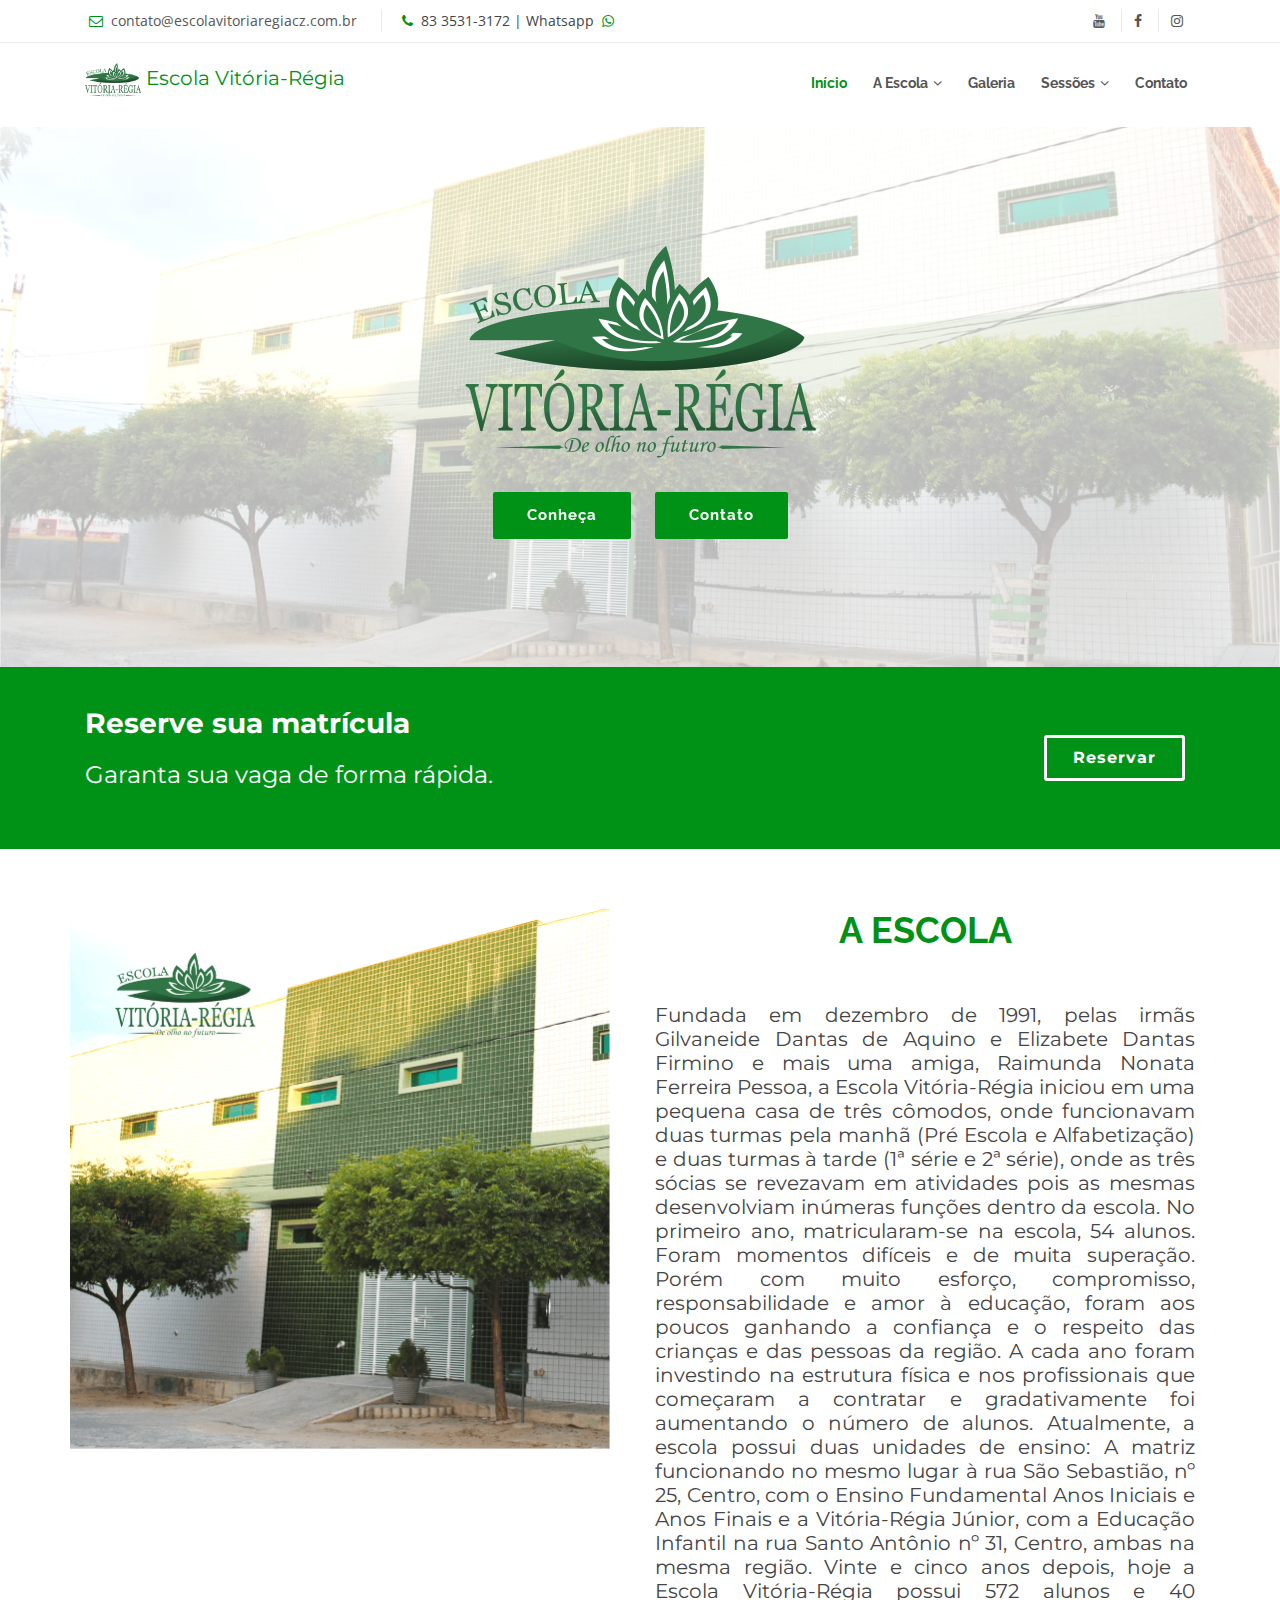
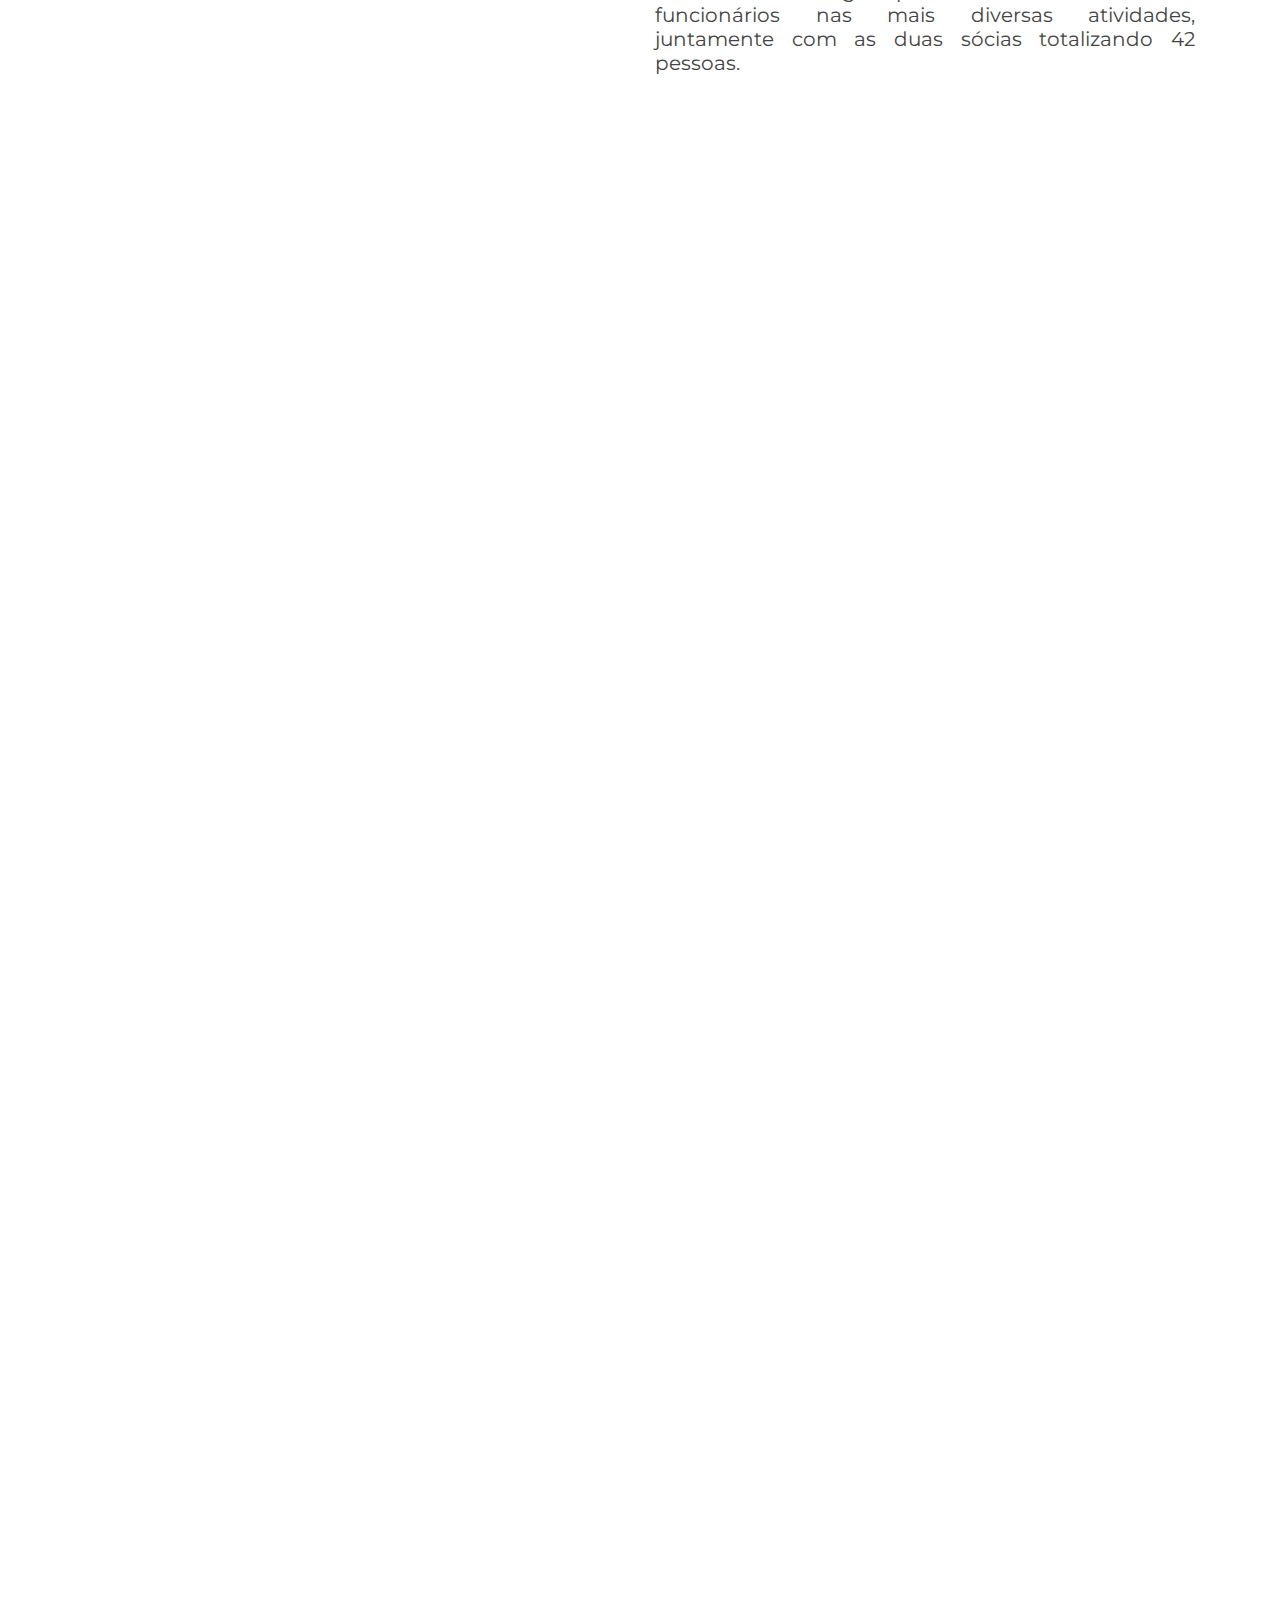
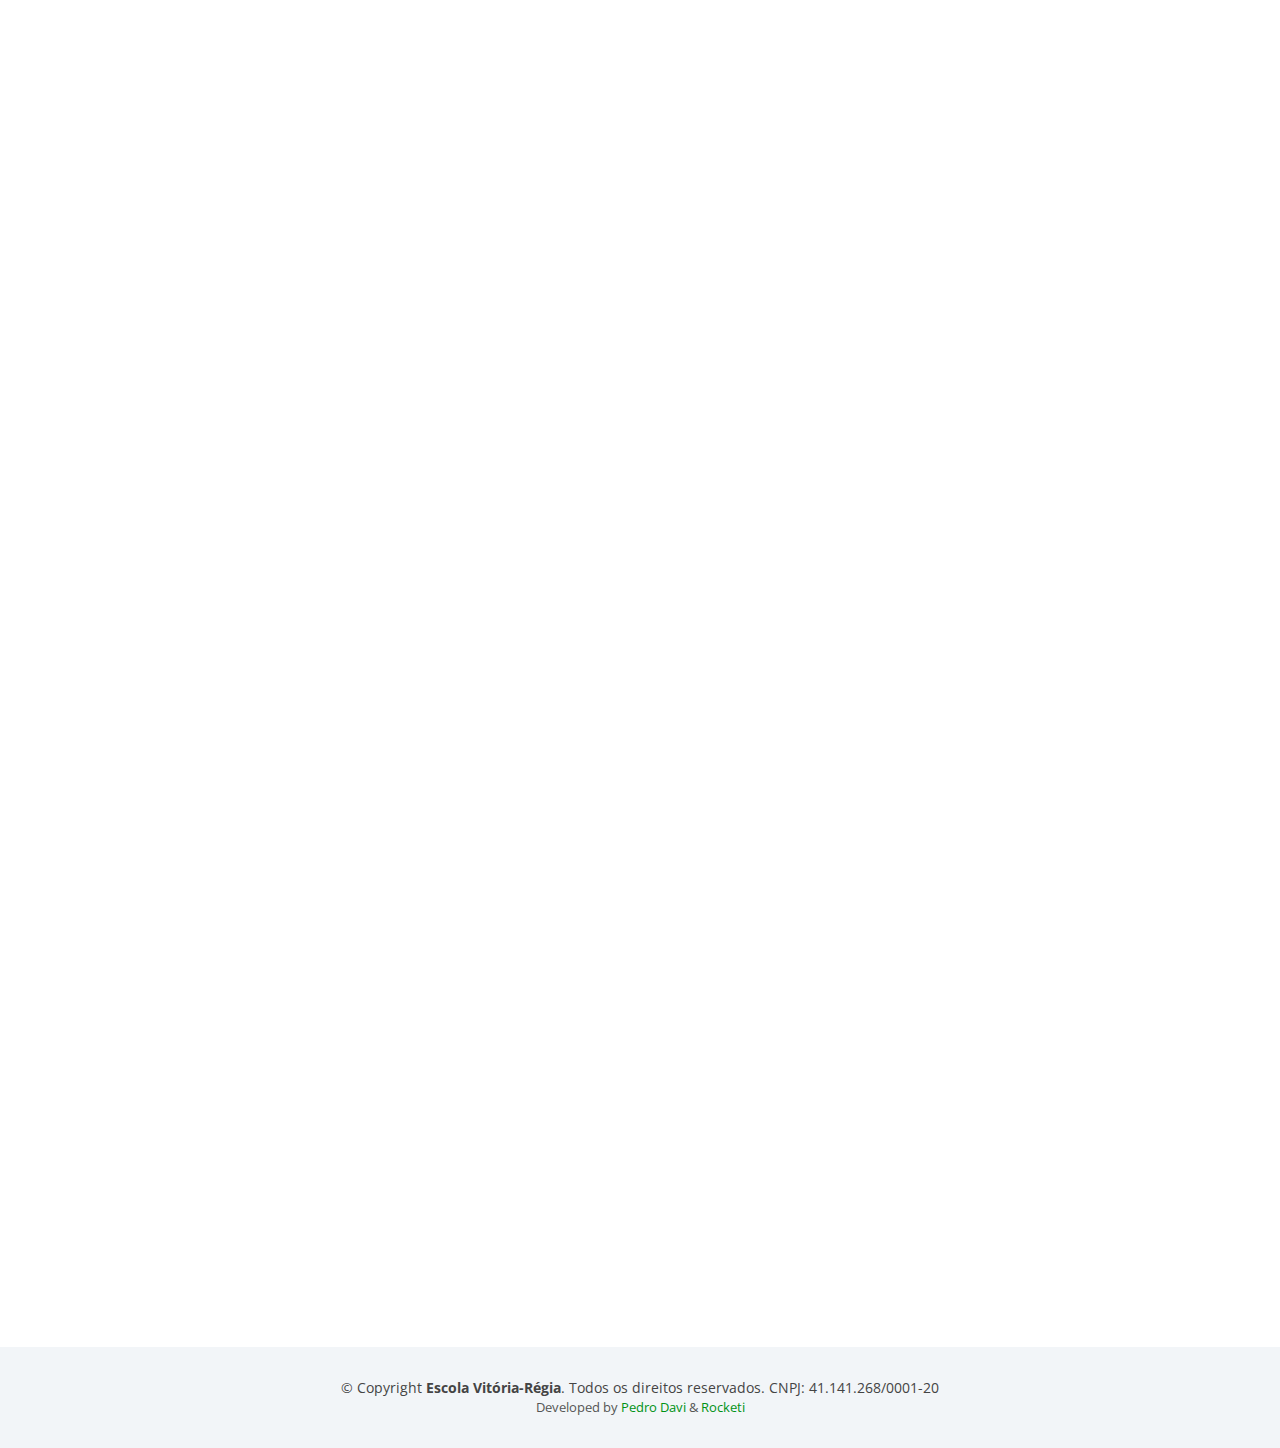
<file: index.html>
<!DOCTYPE html>
<html lang="pt-BR">

<head>
    <meta name="google-site-verification" content="I2YHnyBjPfE0z3pYUQZvrbh8F7MrDylCEKhPIbwIv98" />
    <meta charset="utf-8">
    <title>Escola Vitória-Régia</title>
    <meta content="width=device-width, initial-scale=1.0" name="viewport">
    <meta content="Escola Vitória-Régia, Ensino Infantil e Fundamental I e II" name="keywords">
    <meta content="Escola Vitória-Régia" name="description">

    <!-- Favicons -->
    <link rel="shortcut icon" href="img/favicon.png" type="image/x-icon">

    <!-- Google Fonts -->
    <link
        href="https://fonts.googleapis.com/css?family=Open+Sans:300,300i,400,400i,700,700i|Raleway:300,400,500,700,800|Montserrat:300,400,700"
        rel="stylesheet">

    <!-- Bootstrap CSS File -->
    <link href="lib/bootstrap/css/bootstrap.min.css" rel="stylesheet">

    <!-- Libraries CSS Files -->
    <link href="lib/font-awesome/css/font-awesome.min.css" rel="stylesheet">
    <link href="lib/animate/animate.min.css" rel="stylesheet">
    <link href="lib/ionicons/css/ionicons.min.css" rel="stylesheet">
    <link href="lib/owlcarousel/assets/owl.carousel.min.css" rel="stylesheet">
    <link href="lib/magnific-popup/magnific-popup.css" rel="stylesheet">
    <link href="lib/ionicons/css/ionicons.min.css" rel="stylesheet">

    <!-- Main Stylesheet File -->
    <link href="css/style.css" rel="stylesheet">

</head>

<body id="body">

    <!--==========================
    Top Bar
  ============================-->
    <section id="topbar" class="d-none d-lg-block">
        <div class="container clearfix">
            <div class="contact-info float-left">
                <i class="fa fa-envelope-o"></i> <a
                    href="mailto:contato@escolavitoriaregiacz.com.br">contato@escolavitoriaregiacz.com.br</a>
                <i class="fa fa-phone"></i> 83 3531-3172 | Whatsapp <a href="#" target="_blank" class="whatsapp"><i
                        class="fa fa-whatsapp"></i></a>
            </div>
            <div class="social-links float-right">
                <a href="https://www.youtube.com/channel/UCnDYK0CtbXLREGbxGkaxeYA" target="_blank" class="youtube"><i
                        class="fa fa-youtube"></i></a>
                <a href="https://www.facebook.com/pages/Escola%20Vit%C3%B3ria%20R%C3%A9gia/237015056465266/"
                    target="_blank" class="facebook"><i class="fa fa-facebook"></i></a>
                <a href="https://www.instagram.com/escolavitoriaregia/" target="_blank" class="instagram"><i
                        class="fa fa-instagram"></i></a>
            </div>
        </div>
    </section>

    <!--==========================
    Header
  ============================-->
    <header id="header">
        <div class="container">

            <div id="logo" class="pull-left">
                <h5>
                    <a href="#body" class="scrollto"><img src="img/logo.png" style="width: 10%;"
                            alt="Escola Vitória-Régia" title="Escola Vitória-Régia" /> Escola Vitória-Régia</a>
                </h5>
                <!-- Uncomment below if you prefer to use an image logo -->
                <!-- <a href="#body"><img src="img/logo.png" style="width: 30%;" alt="Escola Vitória-Régia" title="Escola Vitória-Régia" /></a> -->
            </div>

            <nav id="nav-menu-container">
                <ul class="nav-menu">
                    <li class="menu-active"><a href="#body">Início</a></li>
                    <li class="menu-has-children"><a href="">A Escola</a>
                        <ul>
                            <li><a href="#about">Sobre</a></li>
                            <li><a href="#proposal">Proposta Pedagógica</a></li>
                            <li><a href="#principles">Princípios</a></li>
                            <!-- <li><a href="#team">Gestão</a></li> -->
                            <li><a href="#team">Gestão</a></li>
                            <li><a href="#team">Coordenação</a></li>
                            <!-- <li><a href="#" onclick="inDev();">Corpo Docente</a></li> -->
                            <!-- <li><a href="#" onclick="inDev();">Quadro de Funcionários</a></li> -->
                        </ul>
                    </li>
                    <!-- <li class="menu-has-children"><a href="">Segmentos</a>
                        <ul>
                            <li><a href="#" onclick="inDev();">Unidades</a></li>
                            <li><a href="#" onclick="inDev();">Ensinos</a></li>
                            <li><a href="#" onclick="inDev();">Projetos</a></li>
                        </ul>
                    </li> -->
                    <li><a href="#portfolio">Galeria</a></li>
                    <li class="menu-has-children"><a href="">Sessões</a>
                        <ul>
                            <li><a href="http://mail.escolavitoriaregiacz.com.br/" target="_blank">Email</a></li>
                            <li><a href="uploads/Regimento-Interno.pdf" target="_blank">Regimento Interno</a></li>
                            <li><a href="uploads/Manual-do-Aluno.pdf" target="_blank">Manual do Aluno</a></li>
                            <li><a href="uploads/Calendario-Escolar-2019.pdf" target="_blank">Calendário Escolar</a>
                            </li>
                            <li><a href="#hino">Esculte o Hino Escolar</a></li>
                            <li><a href="uploads/Hino-Oficial-Escola-Vitoria-Regia.pdf" target="_blank">Letra Hino
                                    Escolar</a></li>
                        </ul>
                    </li>
                    <li><a href="#contact">Contato</a></li>
                </ul>
            </nav>
            <!-- #nav-menu-container -->
        </div>
    </header>
    <!-- #header -->

    <!-- Carrossel -->
    <section id="intro">

        <div class="intro-content">
            <img src="img/logo.png" alt="Escola Vitória-Régia" title="Escola Vitória-Régia" />
            <!-- <h2 style="font-size: 16pt;">De olho no futuro!<br>Desde 1991.</h2> -->
            <br>
            <div>
                <a href="#about" class="btn-get-started scrollto">Conheça</a>
                <a href="#contact" class="btn-projects scrollto">Contato</a>
            </div>
        </div>

        <div id="intro-carousel" class="owl-carousel">
            <div class="item" style="background-image: url('img/intro-carousel/1.jpg');"></div>
            <div class="item" style="background-image: url('img/intro-carousel/1.jpg');"></div>
            <div class="item" style="background-image: url('img/intro-carousel/1.jpg');"></div>
            <div class="item" style="background-image: url('img/intro-carousel/1.jpg');"></div>
            <div class="item" style="background-image: url('img/intro-carousel/1.jpg');"></div>
        </div>

    </section>
    <!-- #intro -->

    <!-- main -->
    <main id="main">

        <!--==========================
      Call To Action Section
    ============================-->
        <section id="call-to-action" class="wow fadeInUp">
            <div class="container">
                <div class="row">
                    <div class="col-lg-9 text-center text-lg-left">
                        <h3 class="cta-title">Reserve sua matrícula</h3>
                        <h4 class="cta-text">Garanta sua vaga de forma rápida.</h4>
                    </div>
                    <div class="col-lg-3 cta-btn-container text-center">
                        <a class="cta-btn align-middle" href="#contact">Reservar</a>
                    </div>
                </div>

            </div>
        </section>
        <!-- #call-to-action -->

        <section id="about" class="wow fadeInUp">
            <div class="container">
                <div class="row">

                    <div class="col-lg-6 about-img">
                        <img src="img/about-example.png" alt="">
                    </div>

                    <div class="col-lg-6 content">

                        <div class="section-header">
                            <h2>A Escola</h2>
                        </div>
                        <h5 class="text-justify">Fundada em dezembro de 1991, pelas irmãs Gilvaneide Dantas de Aquino e
                            Elizabete Dantas Firmino e mais uma amiga, Raimunda Nonata Ferreira Pessoa, a Escola
                            Vitória-Régia iniciou em uma pequena casa de três cômodos, onde funcionavam
                            duas turmas pela manhã (Pré Escola e Alfabetização) e duas turmas à tarde (1ª série e 2ª
                            série), onde as três sócias se revezavam em atividades pois as mesmas desenvolviam inúmeras
                            funções dentro da escola. No primeiro ano,
                            matricularam-se na escola, 54 alunos. Foram momentos difíceis e de muita superação. Porém
                            com muito esforço, compromisso, responsabilidade e amor à educação, foram aos poucos
                            ganhando a confiança e o respeito das crianças e
                            das pessoas da região. A cada ano foram investindo na estrutura física e nos profissionais
                            que começaram a contratar e gradativamente foi aumentando o número de alunos. Atualmente, a
                            escola possui duas unidades de ensino: A
                            matriz funcionando no mesmo lugar à rua São Sebastião, nº 25, Centro, com o Ensino
                            Fundamental Anos Iniciais e Anos Finais e a Vitória-Régia Júnior, com a Educação Infantil na
                            rua Santo Antônio nº 31, Centro, ambas na mesma
                            região. Vinte e cinco anos depois, hoje a Escola Vitória-Régia possui 572 alunos e 40
                            funcionários nas mais diversas atividades, juntamente com as duas sócias totalizando 42
                            pessoas.</h5>
                    </div>
                </div>
            </div>
        </section>

        <section id="proposal" class="wow fadeInUp">
            <div class="container">
                <div class="row">
                    <div class="about-info col-lg-12 col-md-auto">

                        <div class="section-header">
                            <h2>Proposta Pedagógica</h2>
                        </div>
                        <h5 class="text-justify">O maior patrimônio de uma nação é o seu povo. O maior patrimônio de um
                            povo são as suas crianças e os seus jovens consequentemente, se esta Nação quiser realmente
                            ter Ordem e Progresso, deverá investir na educação dessas crianças
                            e jovens para termos de verdade uma bela Nação. Foi nesse sentido que se originou a Escola
                            Vitória-Régia com o objetivo de atender a criança na Educação Infantil e no Ensino
                            Fundamental, oferecendo instrução pedagógica, científica,
                            cultural, recreativa e social para que elas possam na realidade ser a força desta Nação.
                            Nosso Projeto Político Pedagógico visa, como prioridade, a aprendizagem compreendida aqui,
                            como um processo que leva o indivíduo a uma
                            mudança no seu comportamento. Com esse pensamento buscamos uma educação que se propõe a ser
                            toda estruturada em relações com a comunidade, lutando para que no final possamos constatar
                            em cada indivíduo: “a consciência de si,
                            a consciência social e a consciência de classe, decorrente da atividade humana, que é
                            pensamento e ação, teoria e prática, que se concretizam através da cooperação entre os
                            homens na produção de suas próprias vidas”.</h5>
                    </div>
                </div>
            </div>
        </section>

        <br><br>

        <section id="principles" class="wow fadeInUp">
            <div class="container">
                <div class="row">
                    <div class="about-info col-lg-12 col-md-auto">

                        <div class="section-header">
                            <h2>Princípios</h2>
                        </div>
                        <h5 class="text-justify">Missão: Ser uma escola de qualidade, democrática e comunitária como
                            espaço cultural de socialização e desenvolvimento do educando, preparando-o para o exercício
                            de direitos e o cumprimento dos deveres, sinônimo de cidadania.</h5>
                        <hr>
                        <h5 class="text-justify">Valores: Amor pela educação, respeito pelo ser humano e valorização do
                            ser sobre o ter.</h5>
                        <hr>
                        <h5 class="text-justify">Visão: Ser referência no setor educacional, apresentando uma proposta
                            inovadora, respeitando a ética e a qualidade do ensino, com uma visão futurista, centrada no
                            presente.</h5>

                    </div>
                </div>
            </div>
        </section>


        <!--==========================
      Our Team Section
    ============================-->
        <section id="team" class="wow fadeInUp">
            <div class="container">
                <div class="section-header">
                    <h2>Gestão</h2>
                </div>
                <div class="row col-md-auto">
                    <div class="col-lg-3 col-md-6">
                        <div class="member">
                            <div class="pic"><img src="img/gestao/1.jpg" alt=""></div>
                            <div class="details">
                                <h4>Gilvaneide Dantas de Aquino</h4>
                                <span>Gestora</span>
                                <!-- <div class="social">
                                    <a href=""><i class="fa fa-twitter"></i></a>
                                    <a href=""><i class="fa fa-facebook"></i></a>
                                    <a href=""><i class="fa fa-google-plus"></i></a>
                                    <a href=""><i class="fa fa-linkedin"></i></a>
                                </div> -->
                            </div>
                        </div>
                    </div>

                    <div class="col-lg-3 col-md-6">
                        <div class="member">
                            <div class="pic"><img src="img/gestao/2.jpg" alt=""></div>
                            <div class="details">
                                <h4>Elizabete Dantas Firmino</h4>
                                <span>Co-gestora</span>
                                <!-- <div class="social">
                                    <a href=""><i class="fa fa-twitter"></i></a>
                                    <a href=""><i class="fa fa-facebook"></i></a>
                                    <a href=""><i class="fa fa-google-plus"></i></a>
                                    <a href=""><i class="fa fa-linkedin"></i></a>
                                </div> -->
                            </div>
                        </div>
                    </div>

                    <div class="col-lg-3 col-md-6">
                        <div class="member">
                            <div class="pic"><img src="img/gestao/3.jpg" alt=""></div>
                            <div class="details">
                                <h4>Aurilene Mareco B. Gonçalves</h4>
                                <span>Coordenadora Pedagógica</span>
                                <!-- <div class="social">
                                    <a href=""><i class="fa fa-twitter"></i></a>
                                    <a href=""><i class="fa fa-facebook"></i></a>
                                    <a href=""><i class="fa fa-google-plus"></i></a>
                                    <a href=""><i class="fa fa-linkedin"></i></a>
                                </div> -->
                            </div>
                        </div>
                    </div>

                    <div class="col-lg-3 col-md-6">
                        <div class="member">
                            <div class="pic"><img src="img/gestao/4.jpg" alt=""></div>
                            <div class="details">
                                <h4>Raimunda Nonata F. Pessoa</h4>
                                <span>Coordenadora Pedagógica</span>
                                <!-- <div class="social">
                                    <a href=""><i class="fa fa-twitter"></i></a>
                                    <a href=""><i class="fa fa-facebook"></i></a>
                                    <a href=""><i class="fa fa-google-plus"></i></a>
                                    <a href=""><i class="fa fa-linkedin"></i></a>
                                </div> -->
                            </div>
                        </div>
                    </div>
                </div>

            </div>
        </section>
        <!-- #team -->

        <!--==========================
      Our Portfolio Section
    ============================-->
        <section id="portfolio" class="wow fadeInUp">
            <div class="container">
                <div class="about-info col-lg-12 col-md-auto">
                    <div class="section-header">
                        <h2>Posts no Instagram</h2>
                    </div>
                </div>

                <div class="container-fluid">
                    <div class="row no-gutters">
                        <div id="instagram-feed2" class="instagram_feed"></div>
                    </div>
                </div>
            </div>
        </section>
        <!-- #portfolio -->



        <!--==========================
      Hino section
    ============================-->
        <br>
        <section id="hino" class="wow fadeInUp">
            <div class="container">
                <div class="about-info col-lg-12 col-md-auto">
                    <div class="section-header">
                        <h2>Hino da Escola</h2>
                        <h4>Letra e Música: Germano Sertão</h4>
                        <audio controls>
                            <source src="#" type="audio/ogg">
                            <source src="uploads/HinoEvr.mp3" type="audio/mpeg">
                            Your browser does not support the audio element.
                        </audio>
                    </div>
                </div>
            </div>
        </section>
        <br>
        <!-- #hino -->


        <!--==========================
      Contact Section
    ============================-->
        <section id="contact" class="wow fadeInUp">
            <div class="container">
                <div class="about-info col-lg-12 col-md-auto">
                    <div class="section-header">
                        <h2>Entre em contato</h2>
                    </div>

                    <div class="row contact-info">

                        <div class="col-md-4">
                            <div class="contact-address">
                                <i class="ion-ios-location-outline"></i>
                                <h3>Endereço</h3>
                                <address>Rua São Sebastião, 25, Centro, Cajazeiras-PB, 58.900-000</address>
                            </div>
                        </div>

                        <div class="col-md-4">
                            <div class="contact-phone">
                                <i class="ion-ios-telephone-outline"></i>
                                <h3>Telefone Fixo</h3>
                                <p><a href="tel:+8335313172">83 3531 3172</a></p>
                            </div>
                        </div>

                        <div class="col-md-4">
                            <div class="contact-email">
                                <i class="ion-ios-email-outline"></i>
                                <h3>Email</h3>
                                <p><a
                                        href="mailto:contato@escolavitoriaregiacz.com.br">contato@escolavitoriaregiacz.com.br</a>
                                </p>
                            </div>
                        </div>

                    </div>

                </div>

                <div class="container mb-4">
                    <iframe
                        src="https://www.google.com/maps/embed?pb=!1m14!1m8!1m3!1d15843.986280323805!2d-38.5655231!3d-6.8910124!3m2!1i1024!2i768!4f13.1!3m3!1m2!1s0x0%3A0x11418e25048a4363!2zQ29sw6lnaW8gVml0w7NyaWEgUsOpZ2lh!5e0!3m2!1spt-BR!2sbr!4v1601396779928!5m2!1spt-BR!2sbr"
                        width="100%" height="380" frameborder="0" style="border:0" allowfullscreen></iframe>
                </div>

                <div class="container">
                    <div class="form">
                        <div id="sendmessage">Sua mensagem foi enviada. Logo retornaremos!</div>
                        <div id="errormessage"></div>
                        <form action="" method="post" role="form" class="contactForm">

                            <div class="form-group">
                                <input type="text" name="name" class="form-control" id="name" placeholder="Seu nome"
                                    data-rule="minlen:4" data-msg="Please enter at least 4 chars" />
                                <div class="validation"></div>
                            </div>


                            <div class="form-row">
                                <div class="form-group col-md-6">
                                    <input type="email" class="form-control" name="email" id="email"
                                        placeholder="Seu email" data-rule="email"
                                        data-msg="Please enter a valid email" />
                                    <div class="validation"></div>
                                </div>
                                <div class="form-group col-md-6">
                                    <input type="tel" class="form-control" name="phone" id="phone"
                                        placeholder="Telefone ou Whatsapp (Opcional)" data-rule="tel"
                                        data-msg="Please enter a valid number" />
                                    <div class="validation"></div>
                                </div>
                            </div>

                            <div class="form-group">
                                <input type="text" class="form-control" name="subject" id="subject"
                                    placeholder="Assunto" data-rule="minlen:4"
                                    data-msg="Please enter at least 8 chars of subject" />
                                <div class="validation"></div>
                            </div>
                            <div class="form-group">
                                <textarea class="form-control" name="message" rows="5" data-rule="required"
                                    data-msg="Please write something for us" placeholder="Sua mensagem..."></textarea>
                                <div class="validation"></div>
                            </div>
                            <div class="text-center">
                                <!-- <button type="button" class="btn btn-success" onclick="send();">Enviar</button> -->
                                <input type="button" class="btn btn-success" name="send message" onclick="send();"
                                    value="Enviar Mensagem">
                            </div>
                        </form>
                    </div>

                </div>
            </div>
        </section>
        <!-- #contact -->

    </main>


    <!--==========================
    Footer
  ============================-->
    <footer id="footer">
        <div class="container">
            <div class="copyright">
                &copy; Copyright <strong>Escola Vitória-Régia</strong>. Todos os direitos reservados. CNPJ:
                41.141.268/0001-20
            </div>
            <div class="credits">
                Developed by <a href="https://www.pedrodavi.com.br/" target="_blank">Pedro Davi</a> & <a
                    href="https://rocketi.tech/" target="_blank">Rocketi</a>
            </div>
        </div>
    </footer>
    <!-- #footer -->

    <a href="#" class="back-to-top"><i class="fa fa-chevron-up"></i></a>

    <script type="text/javascript">
        function send() {
            alert('Irá enviar uma mensagem para o email da escola.')
            document.location.reload(true);
        }

        function inDev() {
            alert('Página em desenvolvimento.')
            document.location.reload(true);
        }
    </script>

    <!-- jQuery -->
    <script src="js/jquery-2.1.0.min.js"></script>

    <!-- feed insta -->
    <script src="js/jquery.instagramFeed.min.js"></script>
    <script>
        (function ($) {
            $(window).on('load', function () {
                $.instagramFeed({
                    'username': 'escolavitoriaregia',
                    'container': "#instagram-feed2",
                    'display_profile': false,
                    'display_biography': false,
                    'display_gallery': true,
                    'callback': null,
                    'styling': true,
                    'items': 8,
                    'items_per_row': 4,
                    'margin': 0.5,
                    'lazy_load': true,
                    'on_error': console.error
                });
            });
        })(jQuery);
    </script>

    <!-- JavaScript Libraries -->
    <script src="lib/jquery/jquery.min.js"></script>
    <script src="lib/jquery/jquery-migrate.min.js"></script>
    <script src="lib/bootstrap/js/bootstrap.bundle.min.js"></script>
    <script src="lib/easing/easing.min.js"></script>
    <script src="lib/superfish/hoverIntent.js"></script>
    <script src="lib/superfish/superfish.min.js"></script>
    <script src="lib/wow/wow.min.js"></script>
    <script src="lib/owlcarousel/owl.carousel.min.js"></script>
    <script src="lib/magnific-popup/magnific-popup.min.js"></script>
    <script src="lib/sticky/sticky.js"></script>

    <!-- Contact Form JavaScript File -->
    <!-- <script src="contactform/contactform.js"></script> -->

    <!-- Template Main Javascript File -->
    <script src="js/main.js"></script>

</body>

</html>
</file>
<file: css/style.css>
body{background:#fff;color:#444;font-family:"Open Sans",sans-serif}a{color:#009216;transition:.5s}a:active,a:focus,a:hover{color:#009216;outline:0;text-decoration:none}p{padding:0;margin:0 0 30px 0}h1,h2,h3,h4,h5,h6{font-family:Montserrat,sans-serif;font-weight:400;margin:0 0 20px 0;padding:0}.back-to-top{position:fixed;display:none;background:#009216;color:#fff;padding:6px 12px 9px 12px;font-size:16px;border-radius:2px;right:15px;bottom:15px;transition:background .5s}.back-to-top:focus{background:#009216;color:#fff;outline:0}.back-to-top:hover{background:#fff;color:#009216}#topbar{background:#fff;padding:10px 0;border-bottom:1px solid #eee;font-size:14px}#topbar .contact-info a{line-height:1;color:#555}#topbar .contact-info a:hover{color:#009216}#topbar .contact-info i{color:#009216;padding:4px}#topbar .contact-info .fa-phone{padding-left:20px;margin-left:20px;border-left:1px solid #e9e9e9}#topbar .social-links a{color:#555;padding:4px 12px;display:inline-block;line-height:1px;border-left:1px solid #e9e9e9}#topbar .social-links a:hover{color:#009216}#topbar .social-links a:first-child{border-left:0}#header{padding:20px 0;height:84px;transition:all .5s;z-index:997;background:#fff;box-shadow:0 6px 9px 0 rgba(0,0,0,.06)}#header #logo h1{font-size:42px;margin:0;padding:0;line-height:1;font-family:Montserrat,sans-serif;font-weight:700}#header #logo h1 a{color:#009216;line-height:1;display:inline-block}#header #logo h1 a span{color:#009216}#header #logo img{padding:0;margin:0}#intro{width:100%;height:60vh;position:relative;background:url(../img/intro-carousel/1.jpg) no-repeat;background-size:cover}#intro .intro-content{position:absolute;bottom:0;top:0;left:0;right:0;z-index:10;display:-webkit-box;display:-webkit-flex;display:-ms-flexbox;display:flex;-webkit-box-pack:center;-webkit-justify-content:center;-ms-flex-pack:center;justify-content:center;-webkit-box-align:center;-webkit-align-items:center;-ms-flex-align:center;align-items:center;-webkit-box-orient:vertical;-webkit-box-direction:normal;-webkit-flex-direction:column;-ms-flex-direction:column;flex-direction:column;text-align:center}#intro .intro-content h2{color:#009216;margin-bottom:30px;font-size:64px;font-weight:700}#intro .intro-content h2 span{color:#009216;text-decoration:underline}#intro .intro-content .btn-get-started,#intro .intro-content .btn-projects{font-family:Raleway,sans-serif;font-size:15px;font-weight:700;letter-spacing:1px;display:inline-block;padding:10px 32px;border-radius:2px;transition:.5s;margin:10px;color:#fff}#intro .intro-content .btn-get-started{background:#009216;border:2px solid #009216}#intro .intro-content .btn-get-started:hover{background:0 0;color:#009216}#intro .intro-content .btn-projects{background:#009216;border:2px solid #009216}#intro .intro-content .btn-projects:hover{background:0 0;color:#009216}#intro #intro-carousel{z-index:8}#intro #intro-carousel::before{content:'';background-color:rgba(255,255,255,.7);position:absolute;height:100%;width:100%;top:0;right:0;left:0;bottom:0;z-index:7}#intro #intro-carousel .item{width:100%;height:60vh;background-size:cover;background-position:center;background-repeat:no-repeat;transition-property:opacity}.nav-menu,.nav-menu *{margin:0;padding:0;list-style:none}.nav-menu ul{position:absolute;display:none;top:100%;left:0;z-index:99}.nav-menu li{position:relative;white-space:nowrap}.nav-menu>li{float:left}.nav-menu li.sfHover>ul,.nav-menu li:hover>ul{display:block}.nav-menu ul ul{top:0;left:100%}.nav-menu ul li{min-width:180px}.sf-arrows .sf-with-ul{padding-right:22px}.sf-arrows .sf-with-ul:after{content:"\f107";position:absolute;right:8px;font-family:FontAwesome;font-style:normal;font-weight:400}.sf-arrows ul .sf-with-ul:after{content:"\f105"}#nav-menu-container{float:right;margin:0}.nav-menu a{padding:10px 8px;text-decoration:none;display:inline-block;color:#555;font-family:Raleway,sans-serif;font-weight:700;font-size:14px;outline:0}.nav-menu .menu-active>a,.nav-menu li:hover>a{color:#009216}.nav-menu>li{margin-left:10px}.nav-menu ul{margin:4px 0 0 0;padding:10px;box-shadow:0 0 30px rgba(127,137,161,.25);background:#fff}.nav-menu ul li{transition:.3s}.nav-menu ul li a{padding:10px;color:#333;transition:.3s;display:block;font-size:13px;text-transform:none}.nav-menu ul li:hover>a{color:#009216}.nav-menu ul ul{margin:0}#mobile-nav-toggle{position:fixed;right:0;top:0;z-index:999;margin:20px 20px 0 0;border:0;background:0 0;font-size:24px;display:none;transition:all .4s;outline:0;cursor:pointer}#mobile-nav-toggle i{color:#555}#mobile-nav{position:fixed;top:0;padding-top:18px;bottom:0;z-index:998;background:rgba(52,59,64,.9);left:-260px;width:260px;overflow-y:auto;transition:.4s}#mobile-nav ul{padding:0;margin:0;list-style:none}#mobile-nav ul li{position:relative}#mobile-nav ul li a{color:#fff;font-size:16px;overflow:hidden;padding:10px 22px 10px 15px;position:relative;text-decoration:none;width:100%;display:block;outline:0}#mobile-nav ul li a:hover{color:#fff}#mobile-nav ul li li{padding-left:30px}#mobile-nav ul .menu-has-children i{position:absolute;right:0;z-index:99;padding:15px;cursor:pointer;color:#fff}#mobile-nav ul .menu-has-children i.fa-chevron-up{color:#009216}#mobile-nav ul .menu-item-active{color:#009216}#mobile-body-overly{width:100%;height:100%;z-index:997;top:0;left:0;position:fixed;background:rgba(52,59,64,.9);display:none}body.mobile-nav-active{overflow:hidden}body.mobile-nav-active #mobile-nav{left:0}body.mobile-nav-active #mobile-nav-toggle{color:#fff}.section-header{margin-bottom:30px;text-align:center}.section-header h2{font-size:32px;color:#009216;text-transform:uppercase;font-weight:700;position:relative;padding-bottom:20px}.section-header h2::before{position:absolute;display:block;width:50px;height:3px;background:#009216;bottom:0;left:0}.section-header p{padding:0;margin:0}#about{padding:60px 0 30px 0}#about .about-img{overflow:hidden}#about .about-img img{margin-left:-15px;max-width:100%}#about .content h2{color:#009216;font-weight:700;font-size:36px;font-family:Raleway,sans-serif}#about .content h3{color:#555;font-weight:300;font-size:18px;line-height:26px;font-style:italic}#about .content p{line-height:26px}#about .content p:last-child{margin-bottom:0}#about .content i{font-size:20px;padding-right:4px;color:#009216}#about .content ul{list-style:none;padding:0}#about .content ul li{padding-bottom:10px}#services{padding:30px 0 0 0}#services .box{padding:40px;margin-bottom:40px;box-shadow:10px 10px 15px rgba(73,78,92,.1);background:#fff;transition:.4s}#services .box:hover{box-shadow:0 0 30px rgba(73,78,92,.15);transform:translateY(-10px);-webkit-transform:translateY(-10px);-moz-transform:translateY(-10px)}#services .box .icon{float:left}#services .box .icon i{color:#444;font-size:64px;transition:.5s;line-height:0;margin-top:34px}#services .box .icon i:before{background:#00520c;background:linear-gradient(45deg,#009216 0,#00e222 100%);background-clip:border-box;-webkit-background-clip:text;-webkit-text-fill-color:transparent}#services .box h4{margin-left:100px;font-weight:700;margin-bottom:15px;font-size:22px}#services .box h4 a{color:#444}#services .box p{font-size:14px;margin-left:100px;margin-bottom:0;line-height:24px}#clients{padding:30px 0}#clients img{max-width:100%;opacity:.5;transition:.3s;padding:15px 0}#clients img:hover{opacity:1}#clients .owl-dots,#clients .owl-nav{margin-top:5px;text-align:center}#clients .owl-dot{display:inline-block;margin:0 5px;width:12px;height:12px;border-radius:50%;background-color:#ddd}#clients .owl-dot.active{background-color:#009216}#portfolio{background:#fff;padding:30px 0}#portfolio .portfolio-overlay{position:absolute;top:0;right:0;bottom:0;left:0;width:100%;height:100%;opacity:1;transition:all ease-in-out .4s}#portfolio .portfolio-item{overflow:hidden;position:relative;padding:0;vertical-align:middle;text-align:center}#portfolio .portfolio-item h2{color:#fff;font-size:24px;margin:0;text-transform:capitalize;font-weight:700}#portfolio .portfolio-item img{transition:all ease-in-out .4s;width:100%}#portfolio .portfolio-item:hover img{-webkit-transform:scale(1.1);transform:scale(1.1)}#portfolio .portfolio-item:hover .portfolio-overlay{opacity:1;background:rgba(0,0,0,.7)}#portfolio .portfolio-info{position:absolute;top:50%;left:50%;-webkit-transform:translate(-50%,-50%);transform:translate(-50%,-50%)}#testimonials{padding:30px 0}#testimonials .testimonial-item{box-sizing:content-box;padding:30px 30px 0 30px;margin:30px 15px;text-align:center;min-height:350px;box-shadow:0 2px 12px rgba(0,0,0,.08)}#testimonials .testimonial-item .testimonial-img{width:90px;border-radius:50%;border:4px solid #fff;margin:0 auto}#testimonials .testimonial-item h3{font-size:18px;font-weight:700;margin:10px 0 5px 0;color:#111}#testimonials .testimonial-item h4{font-size:14px;color:#999;margin:0}#testimonials .testimonial-item .quote-sign-left{margin-top:-15px;padding-right:10px;display:inline-block;width:37px}#testimonials .testimonial-item .quote-sign-right{margin-bottom:-15px;padding-left:10px;display:inline-block;max-width:100%;width:37px}#testimonials .testimonial-item p{font-style:italic;margin:0 auto 15px auto}#testimonials .owl-dots,#testimonials .owl-nav{margin-top:5px;text-align:center}#testimonials .owl-dot{display:inline-block;margin:0 5px;width:12px;height:12px;border-radius:50%;background-color:#ddd}#testimonials .owl-dot.active{background-color:#009216}#call-to-action{background:#009216;background-size:cover;padding:40px 0}#call-to-action .cta-title{color:#fff;font-size:28px;font-weight:700}#call-to-action .cta-text{color:#fff}#call-to-action .cta-btn{font-family:Montserrat,sans-serif;font-weight:700;font-size:16px;letter-spacing:1px;display:inline-block;padding:8px 26px;border-radius:3px;transition:.5s;margin:10px;border:3px solid #fff;color:#fff}#call-to-action .cta-btn:hover{background:#009216;border:3px solid #009216}#team{background:#fff;padding:30px 0 0 0}#team .member{text-align:center;margin-bottom:20px}#team .member .pic{overflow:hidden;text-align:center}#team .member .pic img{max-width:100%}#team .member .details{background:#009216;color:#fff;padding:15px;border-radius:0 0 3px 3px}#team .member h4{font-weight:700;margin-bottom:2px;font-size:18px}#team .member span{font-style:italic;display:block;font-size:13px}#team .member .social{margin-top:5px}#team .member .social a{color:#fff}#team .member .social i{font-size:16px;margin:0 2px}#contact{padding:30px 0}#contact .contact-info{margin-bottom:20px;text-align:center}#contact .contact-info i{font-size:48px;display:inline-block;margin-bottom:10px;color:#009216}#contact .contact-info address,#contact .contact-info p{margin-bottom:0;color:#000}#contact .contact-info h3{font-size:18px;margin-bottom:15px;font-weight:700;text-transform:uppercase;color:#999}#contact .contact-info a{color:#000}#contact .contact-info a:hover{color:#009216}#contact .contact-address,#contact .contact-email,#contact .contact-phone{margin-bottom:20px}#contact #google-map{height:290px;margin-bottom:20px}#contact .form #sendmessage{color:#009216;border:1px solid #009216;display:none;text-align:center;padding:15px;font-weight:600;margin-bottom:15px}#contact .form #errormessage{color:red;display:none;border:1px solid red;text-align:center;padding:15px;font-weight:600;margin-bottom:15px}#contact .form #errormessage.show,#contact .form #sendmessage.show,#contact .form .show{display:block}#contact .form .validation{color:red;display:none;margin:0 0 20px;font-weight:400;font-size:13px}#contact .form input,#contact .form textarea{padding:10px 14px;border-radius:0;box-shadow:none;font-size:15px}#contact .form button[type=submit]{background:#009216;border:0;border-radius:3px;padding:10px 30px;color:#fff;transition:.4s;cursor:pointer}#contact .form button[type=submit]:hover{background:#009216}#footer{background:#f2f5f8;padding:0 0 30px 0;font-size:14px}#footer .copyright{text-align:center;padding-top:30px}#footer .credits{text-align:center;font-size:13px;color:#555}#footer .credits a{color:#009216}@media (min-width:768px){#contact .contact-address,#contact .contact-email,#contact .contact-phone{padding:20px 0}#contact .contact-phone{border-left:1px solid #ddd;border-right:1px solid #ddd}}@media (min-width:769px){#call-to-action .cta-btn-container{display:-webkit-box;display:-webkit-flex;display:-ms-flexbox;display:flex;-webkit-box-align:center;-webkit-align-items:center;-ms-flex-align:center;align-items:center;-webkit-box-pack:end;-webkit-justify-content:flex-end;-ms-flex-pack:end;justify-content:flex-end}}@media (max-width:768px){.back-to-top{bottom:15px}#header{padding:20px 0;height:74px}#header #logo h1{font-size:34px}#header #logo img{max-height:40px}#nav-menu-container{display:none}#mobile-nav-toggle{display:inline}#about .about-img{height:auto}#about .about-img img{margin-left:0;padding-bottom:30px}#intro #intro-content img{width:100%}}@media (max-width:767px){#intro .intro-content h2{font-size:34px}#services .box .box{margin-bottom:20px}#services .box .icon{float:none;text-align:center;padding-bottom:15px}#services .box h4,#services .box p{margin-left:0;text-align:center}#testimonials .testimonial-item{margin:30px 10px}}@media (max-width:576px){#contact #google-map{margin-top:20px}}
</file>
